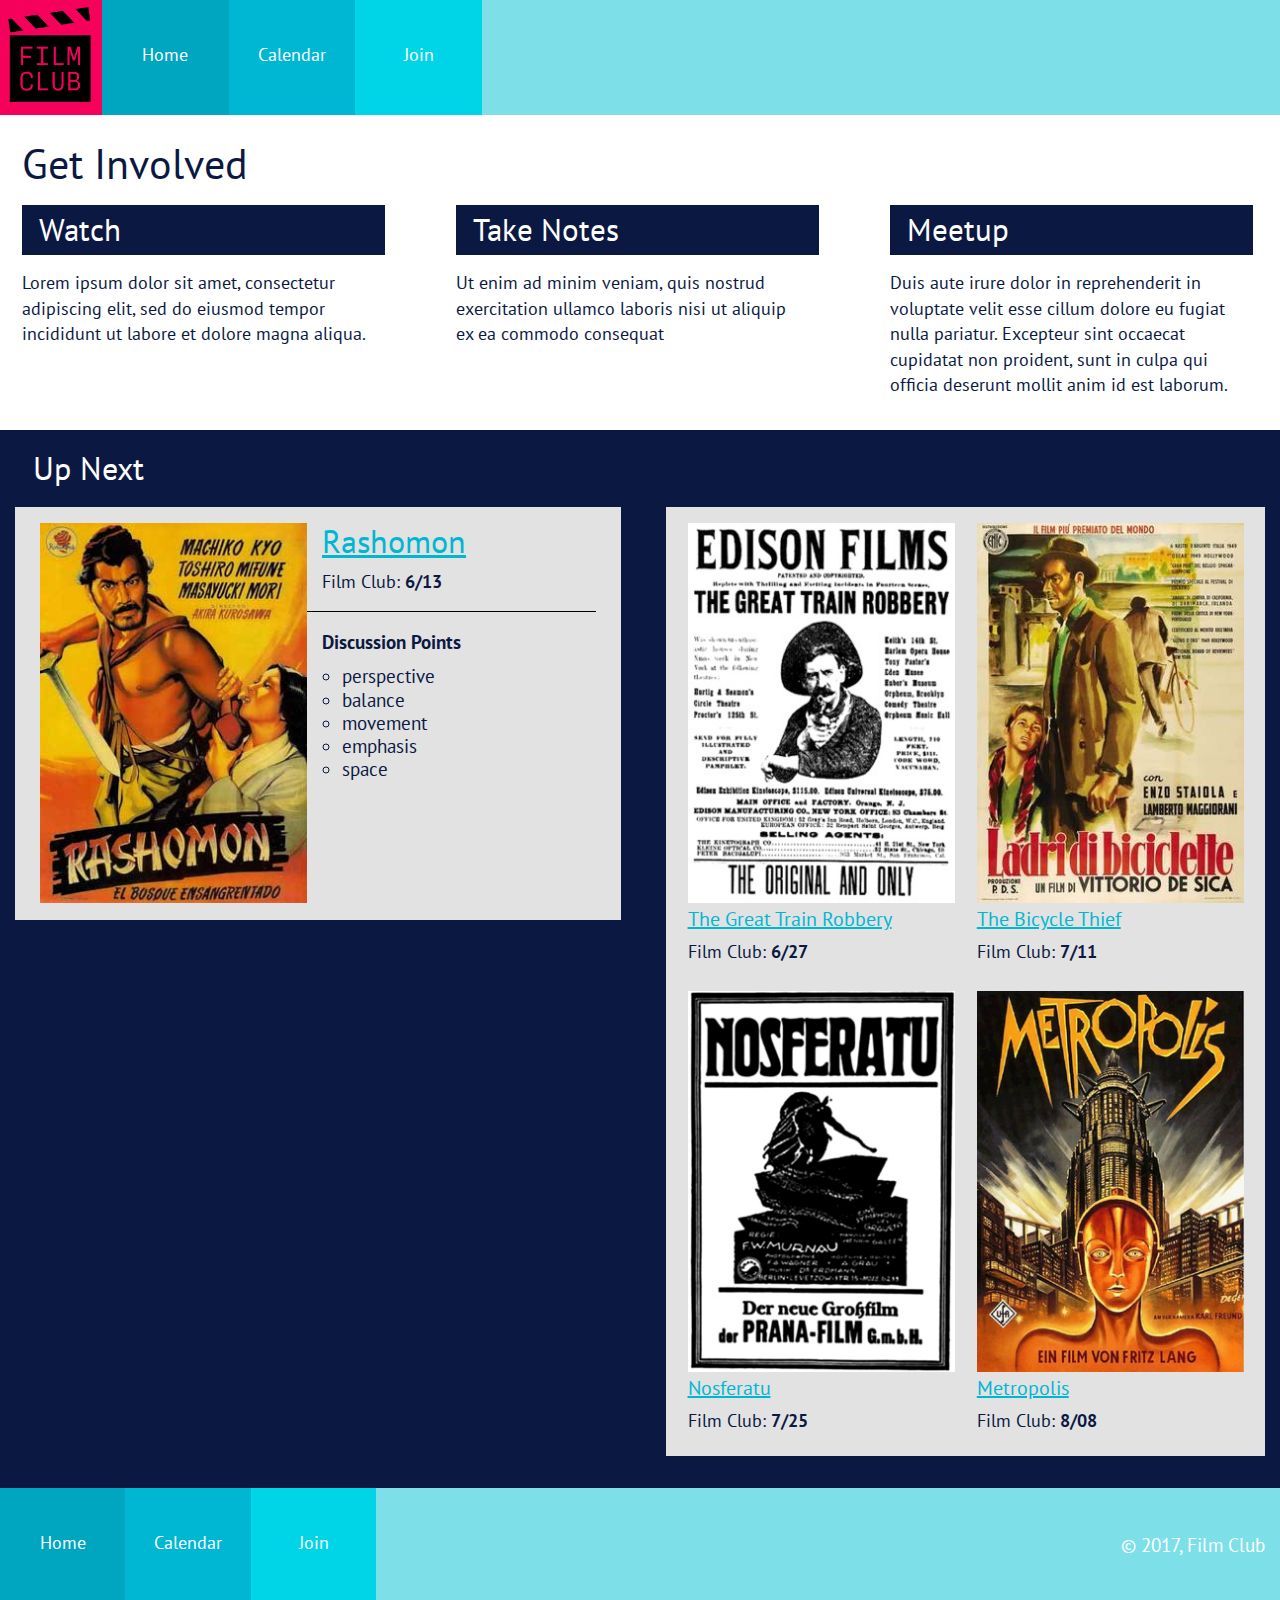
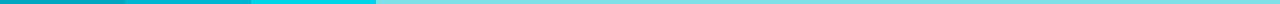
<file: index.html>
<!DOCTYPE html>
<html lang="en">
  <head>
    <meta charset="utf-8">
    <title>Film Club</title>
    <link rel="stylesheet" href="css/normalize.css">
    <link rel="stylesheet" href="css/main.css">
    <style>
      @import url('https://fonts.googleapis.com/css?family=PT+Sans:400,700');
    </style>
  </head>
  <body>
    <header>
      <div class="logo">
        <img src="images/filmclub.png" alt="logo" id="logo-image">
      </div>
      <nav class="flex-container flex-container-nav">
        <a href="index.html" class="nav-home">Home</a>
        <a href="calendar/index.html" class="nav-calendar">Calendar</a>
        <a href="join/index.html" class="nav-join">Join</a>
      </nav>
    </header>
    <section class="get-involved">
      <h2 id="get-involved-h2">Get Involved</h2>
      <div class="flex-container-get-involved flex-container">
        <div id="flex-watch">
          <h2 class="blue-background" id="watch-h2">Watch</h2>
          <p class="body-copy">Lorem ipsum dolor sit amet, consectetur adipiscing elit, sed do eiusmod tempor incididunt ut labore et dolore magna aliqua.</p>
        </div>
        <div id="flex-take-notes">
          <h2 class="blue-background" id="take-notes-h2">Take Notes</h2>
          <p class="body-copy">Ut enim ad minim veniam, quis nostrud exercitation ullamco laboris nisi ut aliquip ex ea commodo consequat</p>
        </div>
        <div id="flex-meetup">
          <h2 class="blue-background" id="meetup-h2">Meetup</h2>
          <p class="body-copy">Duis aute irure dolor in reprehenderit in voluptate velit esse cillum dolore eu fugiat nulla pariatur. Excepteur sint occaecat cupidatat non proident, sunt in culpa qui officia deserunt mollit anim id est laborum.</p>
        </div>
      </div>
    </section>
    <section class="up-next">
      <h1 id="up-next-h1">Up Next</h1>
      <div class="flex-container flex-container-up-next">
        <div id="flex-rashomon">
          <a href="https://www.youtube.com/watch?v=7QTrx3YNz7A&t=8s"><img src="images/rashomon-poster.jpg" alt="'Rashomon' movie poster" class="movie-poster" id="rashomon"></a>
          <a href="https://www.youtube.com/watch?v=7QTrx3YNz7A&t=8s">Rashomon</a>
          <p>Film Club: <b>6/13</b></p>
          <hr>
          <h3 class="points-h3">Discussion Points</h3>
          <div class="points-list">
            <ul>
              <li>perspective</li>
              <li>balance</li>
              <li>movement</li>
              <li>emphasis</li>
              <li>space</li>
            </ul>
          </div>
        </div>
        <div class="flex-container flex-container-other-posters" id="flex-other-posters">
          <div id="flex-train-robbery">
            <div class="movie-poster">
              <a href="https://www.youtube.com/watch?v=zuto7qWrplc"><img src="images/great-train-poster.jpg" alt="'The Great Train Robbery' movie poster" id="train-robbery"></a>
            </div>
            <a href="https://www.youtube.com/watch?v=zuto7qWrplc">The Great Train Robbery</a>
            <p>Film Club: <b>6/27</b></p>
          </div>
          <div id="flex-bicycle-thief">
            <div class="movie-poster">
              <a href="https://www.youtube.com/watch?v=H3jnzXX9mXs"><img src="images/bicycle-thief-poster.jpg" alt="'The Bicycle Thief' movie poster" id="bicycle-thief"></a>
            </div>
            <a href="https://www.youtube.com/watch?v=H3jnzXX9mXs">The Bicycle Thief</a>
            <p>Film Club: <b>7/11</b></p>
          </div>
          <div id="flex-nosferatu">
            <div class="movie-poster">
              <a href="https://www.youtube.com/watch?v=FC6jFoYm3xs"><img src="images/nosferatu-poster.jpg" alt="'Nosferatu' movie poster" id="nosferatu"></a>
            </div>
            <a href="https://www.youtube.com/watch?v=FC6jFoYm3xs">Nosferatu</a>
            <p>Film Club: <b>7/25</b></p>
          </div>
          <div id="flex-metropolis">
            <div class="movie-poster">
              <a href="https://www.youtube.com/watch?v=Q0NzALRJifI"><img src="images/metropolis-poster.jpg" alt="'Metropolis' movie poster" id="metropolis"></a>
            </div>
            <a href="https://www.youtube.com/watch?v=Q0NzALRJifI">Metropolis</a>
            <p>Film Club: <b>8/08</b></p>
          </div>
        </div>
      </div>
    </section>
    <footer>
      <nav class="flex-container flex-container-footer-nav">
        <a href="index.html" class="nav-home">Home</a>
        <a href="calendar/index.html" class="nav-calendar">Calendar</a>
        <a href="join/index.html" class="nav-join">Join</a>
      </nav>
      <p id="copyright">© 2017, Film Club</p>
    </footer>
  </body>
</html>
</file>
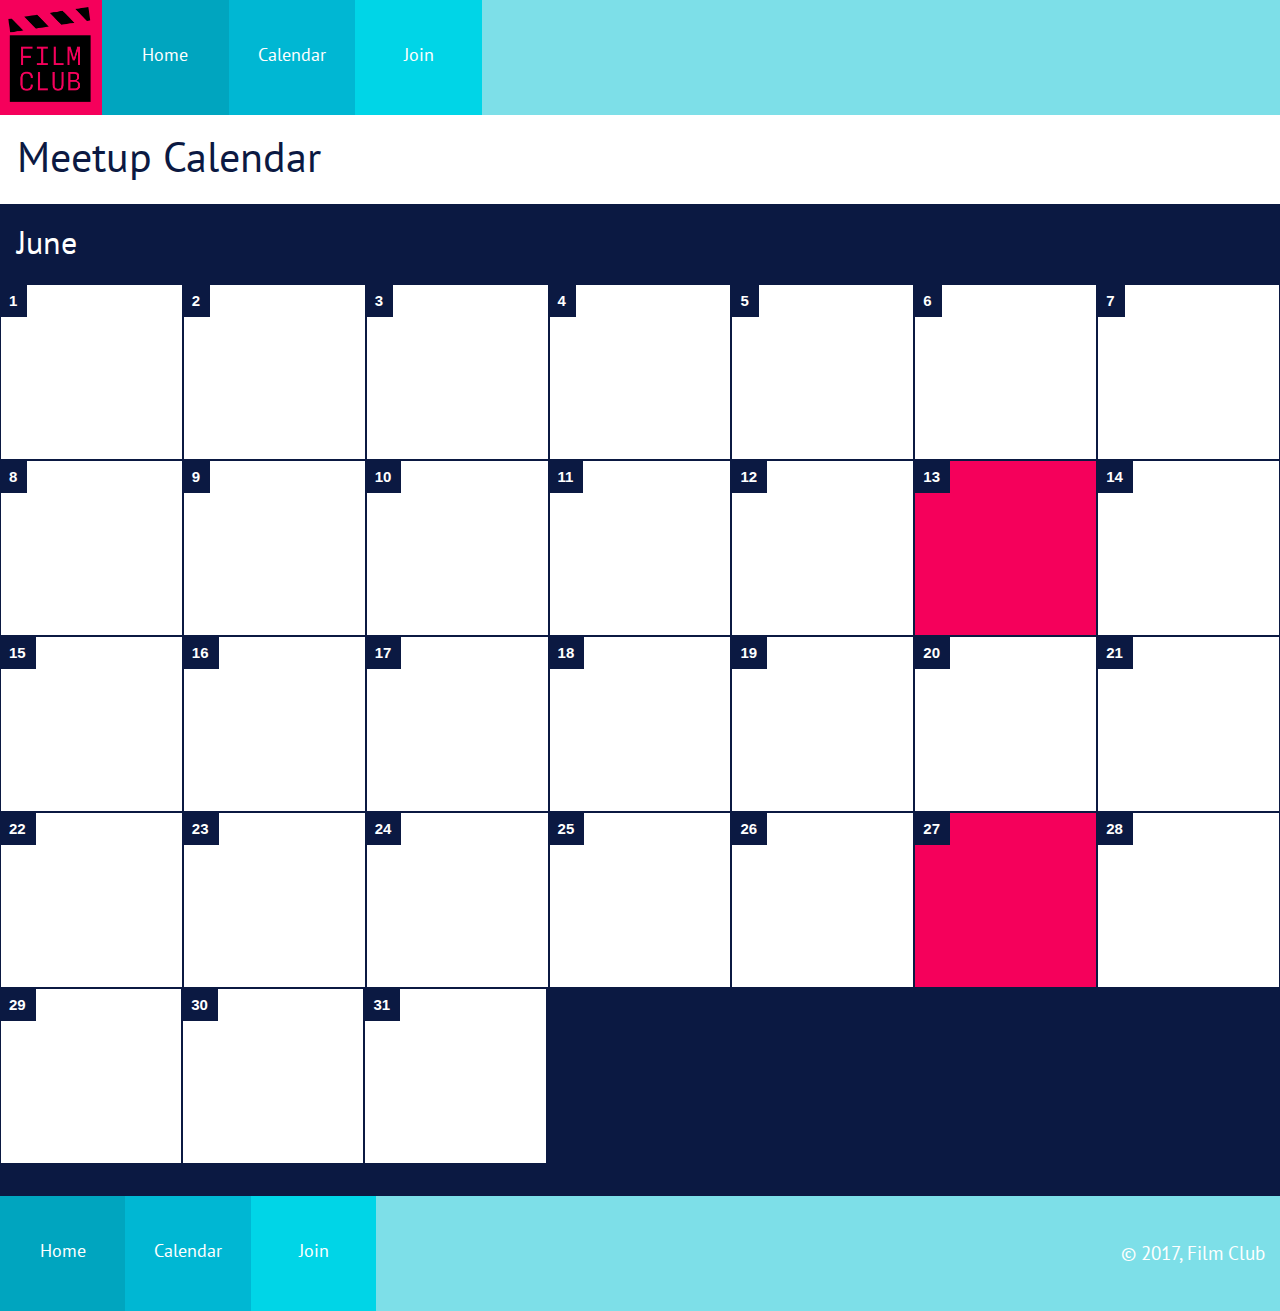
<file: calendar/index.html>
<!DOCTYPE html>
<html lang="en">
  <head>
    <meta charset="utf-8">
    <meta name="viewport" content="width=device-width, initial-scale=1">
    <title>Film Club - Calendar</title>
    <link rel="stylesheet" href="../css/normalize.css">
    <link rel="stylesheet" href="../css/calendar-styles.css">
    <style>
      @import url('https://fonts.googleapis.com/css?family=PT+Sans:400,700');
    </style>
  </head>
  <body>
    <header>
      <div class="logo">
        <img src="../images/filmclub.png" alt="logo" id="logo-image">
      </div>
      <nav class="flex-container flex-container-nav">
        <a class="nav-home" href="../index.html">Home</a>
        <a class="nav-calendar" href="index.html">Calendar</a>
        <a class="nav-join" href="../join/index.html">Join</a>
      </nav>
    </header>
    <section>
      <h2 id="calendar-h2">Meetup Calendar</h2>
      <div class="calendar-blue-bg">
        <h2 class="blue-background" id="month-h2">June</h2>
        <!-- flexbox container begins for calendar -->
        <div class="flex-container flex-container-calendar">
          <!-- row 1 -->
          <!-- 1 -->
          <div class="day row-1" id="flex-1">
            <p class="day-number" id="day-1">1</p>
          </div>
          <!-- 2 -->
          <div class="day row-1" id="flex-2">
            <p class="day-number" id="day-2">2</p>
          </div>
          <!-- 3 -->
          <div class="day row-1" id="flex-3">
            <p class="day-number" id="day-3">3</p>
          </div>
          <!-- 4 -->
          <div class="day row-1" id="flex-4">
            <p class="day-number" id="day-4">4</p>
          </div>
          <!-- 5 -->
          <div class="day row-1" id="flex-5">
            <p class="day-number" id="day-5">5</p>
          </div>
          <!-- 6 -->
          <div class="day row-1" id="flex-6">
            <p class="day-number" id="day-6">6</p>
          </div>
          <!-- 7 -->
          <div class="day row-1" id="flex-7">
            <p class="day-number" id="day-7">7</p>
          </div>
          <!-- row 2 -->
          <!-- 8 -->
          <div class="day row-2" id="flex-8">
            <p class="day-number" id="day-8">8</p>
          </div>
          <!-- 9 -->
          <div class="day row-2" id="flex-9">
            <p class="day-number" id="day-9">9</p>
          </div>
          <!-- 10 -->
          <div class="day row-1" id="flex-10">
            <p class="day-number" id="day-10">10</p>
          </div>
          <!-- 11 -->
          <div class="day row-2" id="flex-11">
            <p class="day-number" id="day-11">11</p>
          </div>
          <!-- 12 -->
          <div class="day row-2" id="flex-12">
            <p class="day-number" id="day-12">12</p>
          </div>
          <!-- 13 -->
          <div class="day row-2 pink-day" id="flex-13">
            <p class="day-number" id="day-13">13</p>
          </div>
          <!-- 14 -->
          <div class="day row-2" id="flex-14">
            <p class="day-number" id="day-14">14</p>
          </div>
          <!-- row 3 -->
          <!-- 15 -->
          <div class="day row-3" id="flex-15">
            <p class="day-number" id="day-15">15</p>
          </div>
          <!-- 16 -->
          <div class="day row-3" id="flex-16">
            <p class="day-number" id="day-16">16</p>
          </div>
          <!-- 17 -->
          <div class="day row-3" id="flex-17">
            <p class="day-number" id="day-17">17</p>
          </div>
          <!-- 18 -->
          <div class="day row-3" id="flex-18">
            <p class="day-number" id="day-18">18</p>
          </div>
          <!-- 19 -->
          <div class="day row-3" id="flex-19">
            <p class="day-number" id="day-19">19</p>
          </div>
          <!-- 20 -->
          <div class="day row-3" id="flex-20">
            <p class="day-number" id="day-20">20</p>
          </div>
          <!-- 21 -->
          <div class="day row-3" id="flex-21">
            <p class="day-number" id="day-21">21</p>
          </div>
          <!-- row 4 -->
          <!-- 22 -->
          <div class="day row-4" id="flex-22">
            <p class="day-number" id="day-22">22</p>
          </div>
          <!-- 23 -->
          <div class="day row-4" id="flex-23">
            <p class="day-number" id="day-23">23</p>
          </div>
          <!-- 24 -->
          <div class="day row-4" id="flex-24">
            <p class="day-number" id="day-24">24</p>
          </div>
          <!-- 25 -->
          <div class="day row-4" id="flex-25">
            <p class="day-number" id="day-25">25</p>
          </div>
          <!-- 26 -->
          <div class="day row-4" id="flex-26">
            <p class="day-number" id="day-26">26</p>
          </div>
          <!-- 27 -->
          <div class="day row-4 pink-day" id="flex-27">
            <p class="day-number" id="day-27">27</p>
          </div>
          <!-- 28 -->
          <div class="day row-4" id="flex-28">
            <p class="day-number" id="day-28">28</p>
          </div>
          <!-- row 5 -->
          <!-- 29 -->
          <div class="day row-5" id="flex-29">
            <p class="day-number" id="day-29">29</p>
          </div>
          <!-- 30 -->
          <div class="day row-5" id="flex-30">
            <p class="day-number" id="day-30">30</p>
          </div>
          <!-- 31 -->
          <div class="day row-5" id="flex-31">
            <p class="day-number" id="day-31">31</p>
          </div>
        </div>
      </div>
    </section>
    <footer>
      <nav class="flex-container flex-container-footer-nav">
        <a class="nav-home" href="../index.html">Home</a>
        <a class="nav-calendar" href="index.html">Calendar</a>
        <a class="nav-join" href="../join/index.html">Join</a>
      </nav>
      <p id="copyright">© 2017, Film Club</p>
    </footer>
  </body>
</html>
</file>
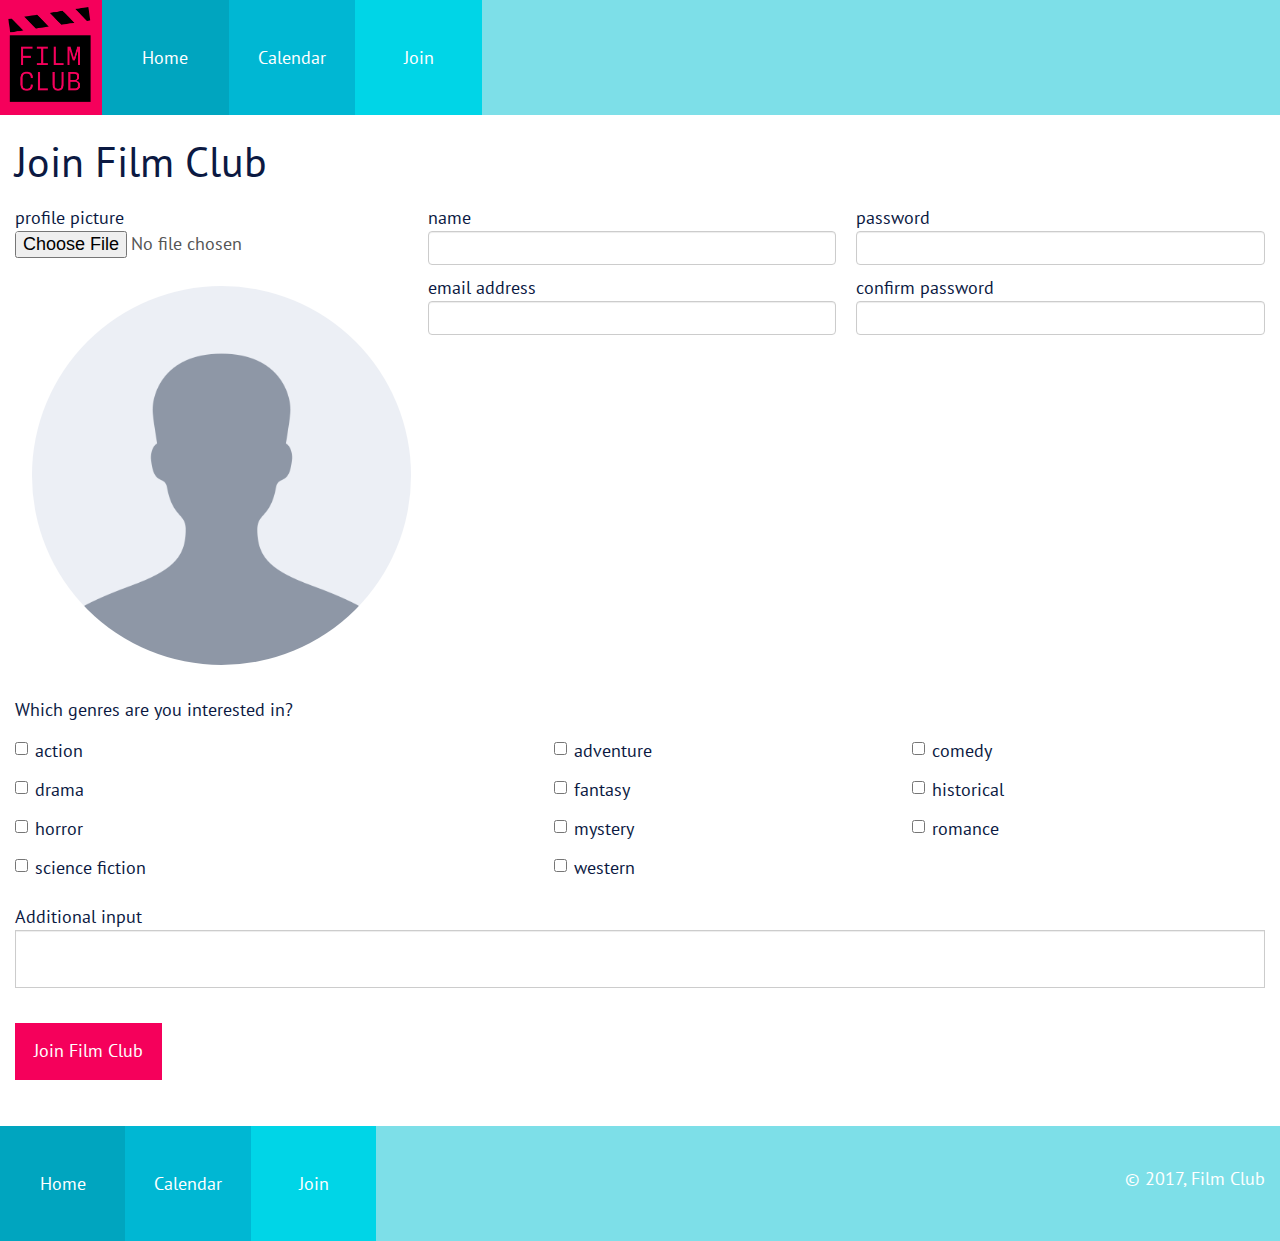
<file: join/index.html>
<!DOCTYPE html>
<html lang="en">
  <head>
    <meta charset="utf-8">
    <meta name="viewport" content="width=device-width, initial-scale=1">
    <title>Film Club - Join</title>
    <link rel="stylesheet" href="https://maxcdn.bootstrapcdn.com/bootstrap/3.3.7/css/bootstrap.min.css" integrity="sha384-BVYiiSIFeK1dGmJRAkycuHAHRg32OmUcww7on3RYdg4Va+PmSTsz/K68vbdEjh4u" crossorigin="anonymous">
    <link rel="stylesheet" href="../css/join-styles.css">
    <style>
      @import url('https://fonts.googleapis.com/css?family=PT+Sans:400,700');
    </style>
  </head>
  <body>
    <header>
      <div class="logo">
        <img src="../images/filmclub.png" alt="logo" id="logo-image">
      </div>
      <nav class="flex-container flex-container-nav">
        <a class="nav-home" href="../index.html">Home</a>
        <a class="nav-calendar" href="../calendar/index.html">Calendar</a>
        <a class="nav-join" href="index.html">Join</a>
      </nav>
    </header>
    <section>
      <h2 id="join-club-h2">Join Film Club</h2>
      <!-- begin flexbox container on form -->
      <form class="flex-container flex-container-form" action="index.html" method="get">
        <!-- flex item choose file and picture placeholder img -->
        <div id="flex-picture">
          <div class="form-group">
            <label for="profile-picture">profile picture</label>
            <input type="file" id="profile-picture" name="profile-picture" class="form-control" value="profile-picture">
          </div>
          <div id="profile-placeholder">
            <img src="../images/profile-placeholder.png" alt="Profile picture placeholder image">
          </div>
        </div>
        <!-- flex item personal information -->
        <div class="flex-container-info" id="flex-personal-info">
          <div class="form-group" id="name-group">
            <label for="name">name</label>
            <input type="text" id="name" class="form-control" name="name" value="">
          </div>
          <div class="form-group" id="email-group">
            <label for="email">email address</label>
            <input type="email" id="email" class="form-control" name="email" value="">
          </div>
          <div class="form-group" id="password-group">
            <label for="password">password</label>
            <input type="password" id="password" class="form-control" name="password" value="">
          </div>
          <div class="form-group" id="confirm-password-group">
            <label for="confirm-password">confirm password</label>
            <input type="password" id="confirm-password" class="form-control" name="confirm-password" value="">
          </div>
        </div>
        <!-- flex item genres -->
        <div id="flex-genres">
          <p>Which genres are you interested in?</p>
          <div class="checkbox" id="action">
            <label>
              <input type="checkbox" value="">
              action
            </label>
          </div>
          <div class="checkbox" id="adventure">
            <label>
              <input type="checkbox" value="">
              adventure
            </label>
          </div>
          <div class="checkbox" id="comedy">
            <label>
              <input type="checkbox" value="">
              comedy
            </label>
          </div>
          <div class="checkbox" id="drama">
            <label>
              <input type="checkbox" value="">
              drama
            </label>
          </div>
          <div class="checkbox" id="fantasy">
            <label>
              <input type="checkbox" value="">
              fantasy
            </label>
          </div>
          <div class="checkbox" id="historical">
            <label>
              <input type="checkbox" value="">
              historical
            </label>
          </div>
          <div class="checkbox" id="horror">
            <label>
              <input type="checkbox" value="">
              horror
            </label>
          </div>
          <div class="checkbox" id="mystery">
            <label>
              <input type="checkbox" value="">
              mystery
            </label>
          </div>
          <div class="checkbox" id="romance">
            <label>
              <input type="checkbox" value="">
              romance
            </label>
          </div>
          <div class="checkbox" id="science-fiction">
            <label>
              <input type="checkbox" value="">
              science fiction
            </label>
          </div>
          <div class="checkbox" id="western">
            <label>
              <input type="checkbox" value="">
              western
            </label>
          </div>
        <!-- flex item additional input -->
        </div>
        <div class="form-group" id="flex-add-input">
          <label for="add-input">Additional input</label>
          <input type="textarea" name="" id="add-input" class="form-control" value="">
        </div>
        <!-- flex item join film club button -->
        <button type="submit" name="join-film-club" class="btn btn-default">Join Film Club</button>
      </form>
    </section>
    <footer>
      <nav class="flex-container flex-container-footer-nav">
        <a class="nav-home" href="../index.html">Home</a>
        <a class="nav-calendar" href="../calendar/index.html">Calendar</a>
        <a class="nav-join" href="index.html">Join</a>
      </nav>
      <p id="copyright">© 2017, Film Club</p>
    </footer>
  </body>
</html>
</file>
<file: css/main.css>
/*resources

--text: #0B1942
--inline link: #00B7D3
--h2 background: #0B1942
--h2 color: #FFFFFF
--logo background: #F5005B
--navigation background: #7DDFE8
--navigation link color: #FFFFFF
--"Home" nav link background: #00A5BF
--"Calendar" nav link background: #00B7D3
--"Join" nav link background: #00D5E7
--"Up Next" background: #0B1942
--"Up Next" card background #E2E2E2
calendar background and treatments: #0B1942
calendar highlighted day: #F5005B
button background: #F5005B
copyright text: #FFFFFF


"up next" movie links

"Rashomon": https://www.youtube.com/watch?v=7QTrx3YNz7A&t=8s
"The Great Train Robbery": https://www.youtube.com/watch?v=zuto7qWrplc
"The Bicycle Thief": https://www.youtube.com/watch?v=H3jnzXX9mXs
"Nosferatu": https://www.youtube.com/watch?v=FC6jFoYm3xs
"Metropolis": https://www.youtube.com/watch?v=Q0NzALRJifI*/

/*HOME BEGINS HERE*/
/*HOME MOBILE --min 320px*/

body{
  font-family: 'PT Sans';
  color: #0B1942;
  font-weight: 300;
  margin: 0;
  padding: 0;
}

a {
  color: #00B7D3;
}

b {
  font-weight: bold;
}

header {
  display: flex;
  flex-direction: row;
  flex: 1 1 100%
}

.logo {
  display: inline-block;
  background-color: #F5005B;
  width: 102px;
  height: 115px;
  margin: 0;
}

#logo-image {
  width: 83px;
  height: 95px;
  margin: 7px 12px 14px 8px;
}

.flex-container-nav{
  display: flex;
  flex-direction: column;
  justify-content: center;
  flex: 1 1 75%;
  background-color: #7DDFE8;
  margin-bottom: 0;
}

nav a {
  cursor: pointer;
  color: #ffffff;
  text-decoration: none;
  font-size: 12px;
  text-align: center;
  flex: 1 1 33%;
  padding-top: 13px;
  padding-bottom: 11px;
}

.nav-home {
  background-color: #00A5BF;
}

.nav-calendar {
  background-color: #00B7D3;
}

.nav-join {
  background-color: #00D5E7;
}

.get-involved {
  margin: 0;
  padding: 34px 22px 39px 22px;
}

h2 {
  font-weight: 400;
  font-size: 25px;
  margin-top: 0;
  margin-bottom: 14px;
}

.flex-container-get-involved {
  display: flex;
  flex-direction: column;
}

.blue-background {
  background-color: #0B1942;
  color: #FFFFFF;
  font-weight: 400;
  font-size: 22px;
  padding-top: 6px;
  padding-bottom: 7px;
  padding-left: 17px;
}

p {
  font-size: 13px;
  line-height: 1.5rem;
  margin-bottom: 15px;
}

.up-next {
  background-color: #0B1942;
  padding-top: 15px;
  padding-left: 15px;
  padding-right: 15px;
  padding-bottom: 32px;
}

h1 {
  color: #ffffff;
  font-weight: 300;
  padding-left: 18px;
  margin-top: 0;
  margin-bottom: 16px;
}

.flex-container-up-next {
  display: flex;
  flex-direction: column;
}

#flex-rashomon {
  background-color: #E2E2E2;
  padding-top: 15px;
  padding-left: 4%;
  padding-right: 4%;
  padding-bottom: 0px;
}

#rashomon {
  cursor: pointer;
  width: 41%;
  height: auto;
  float: left;
  margin-right: 15px;
}

#flex-rashomon a {
  cursor: pointer;
  font-size: 20px;
}

#flex-rashomon p {
  line-height: 0.5rem;
  padding-bottom: 10px;
}

hr {
  border-top: none;
  border-left: none;
  border-right: none;
  border-bottom: 0.25px solid #000;
  margin-bottom: 20px;
}

h3 {
  font-size: 13px;
  margin-top: 0;
  margin-bottom: 12px;
}

.points-list {
  display: inline-block;
  width: 120px;
}

ul {
  margin-top: 0;
  padding-left: 20px;
}

li {
  font-size: 13px;
  line-height: 1.45rem;
  list-style: circle;
}

.flex-container-other-posters {
  background-color: #E2E2E2;
  margin-top: 15px;
  padding-top: 15px;
  padding-left: 4%;
  padding-right: 5%;
  padding-bottom: 10px;
  display: flex;
  flex-wrap: wrap;
  justify-content: space-around;
}

.flex-container-other-posters a {
  font-size: 13px;
}

.flex-container-other-posters p {
  line-height: 0.4rem;
}

#flex-train-robbery {
  flex: 0 1 41%;
  margin-bottom: 20px;
}

#train-robbery {
  width: 100%;
  height: auto;
}

#flex-bicycle-thief {
  flex: 0 1 41%;
  margin-bottom: 20px;
}

#bicycle-thief {
  width: 100%;
  height: auto;
}

#flex-nosferatu {
  flex: 0 1 41%;
  margin-top: 0;
}

#nosferatu {
  cursor: pointer;
  width: 100%;
  height: auto;
}

#flex-metropolis {
  cursor: pointer;
  flex: 0 1 41%;
  margin-top: 0;
}

#metropolis {
  cursor: pointer;
  width: 100%;
  height: auto;
}

footer {
  background-color: #7DDFE8;
}

.flex-container-footer-nav{
  width: 100%;
  display: flex;
  flex-direction: column;
  justify-content: center;
}

footer p {
  color: #ffffff;
  font-size: 12px;
  text-align: center;
  margin: 0;
  padding-top: 30px;
  padding-bottom: 30px;
}


/*HOME TABLET --min 545px*/

@media screen and (min-width: 545px) {
  p {
    font-size: 16px;
    line-height: 1.65rem;
  }

  .flex-container-nav{
    display: flex;
    flex-direction: row;
    justify-content: flex-start;
  }

  nav a {
    text-align: center;
    flex: 0 1 17.5%;
    color: #ffffff;
    text-decoration: none;
    font-size: 16px;
    padding-top: 45px;
  }

  .get-involved {
    padding-top: 30px;
    padding-bottom: 10px;
  }

  h2 {
    font-size: 35px;
    padding-bottom: 5px;
  }

  .flex-container-get-involved {
    display: flex;
    flex-direction: row;
    justify-content: space-between;
  }

  #flex-watch {
    flex: 0 1 30%;
  }

  #flex-take-notes {
    flex: 0 1 30%;
  }

  #flex-meetup {
    flex: 0 1 30%;
  }

  .blue-background {
    padding-top: 10px;
    padding-bottom: 10px;
    width: 90%;
  }

  .up-next {
    padding-top: 20px;
  }

  h1 {
    margin-bottom: 20px;
  }

  #flex-rashomon {
    padding-top: 15px;
    padding-left: 2.5%;
    padding-right: 2.5%;
    padding-bottom: 17px;
  }

  #rashomon {
    width: 48.7%;
  }

  #flex-rashomon a {
    font-size: 22px;
  }

  #flex-rashomon p {
    line-height: 0.5rem;
    padding-bottom: 10px;
  }

  h3 {
    font-size: 16px;
  }

  li {
    font-size: 15px;
  }

  .flex-container-other-posters {
    padding-left: 2.5%;
    padding-right: 2.5%;
    padding-bottom: 15px;
    display: flex;
    justify-content: space-between;
  }

  .flex-container-other-posters a {
    font-size: 16px;
  }

  #flex-train-robbery {
    flex: 0 1 23%;
  }

  #flex-bicycle-thief {
    flex: 0 1 23%;
  }

  #flex-nosferatu {
    flex: 0 1 23%;
  }

  #flex-metropolis {
    flex: 0 1 23%;
  }

  .flex-container-footer-nav{
    display: inline-flex;
    flex-direction: row;
    justify-content: flex-start;
    width: 70%;
    margin-right: 0;
  }

  .flex-container-footer-nav a {
    text-align: center;
    flex: 0 1 21.25%;
    height: 60px;
  }

  footer p {
    display: inline-block;
    font-size: 16px;
    color: #ffffff;
    float: right;
    text-align: right;
    width: 20%;
    margin: 0;
    padding-top: 45px;
    padding-right: 15px;
  }
}

/*HOME DESKTOP --min 769px*/
@media screen and (min-width: 769px) {

body{
  font-weight: 400;
}

p {
  font-size: 18px;
  line-height: 1.6rem;
}

nav a {
  flex: 0 1 10.75%;
  font-size: 18px;
}

.get-involved {
  padding-top: 25px;
  padding-bottom: 17px;
}

h2 {
  font-size: 42px;
  padding-bottom: 3px;
}

.blue-background {
  font-size: 31px;
  padding-top: 7px;
  padding-bottom: 7px;
  width: 100%;
  margin-bottom: 0;
}

.body-copy {
  margin-top: 15px;
}

#flex-watch {
  flex: 0 1 28%;
}

#flex-take-notes {
  flex: 0 1 28%;
}

#flex-meetup {
  margin-right: 22px;
  flex: 0 1 28%;
}

.flex-container-up-next {
  display: flex;
  flex-direction: row;
  justify-content: space-between;
  align-items: flex-start;
}

#flex-rashomon {
  flex: 0 1 44.5%;
  padding-top: 16px;
  padding-left: 2%;
  padding-right: 2%;
}

#rashomon {
  width: 48%;
}

#flex-rashomon a {
  font-size: 32px;
}

h3 {
  font-size: 19px;
}

li {
  font-size: 19px;
}

.flex-container-other-posters {
  flex: 0 1 44.5%;
  margin-top: 0;
  padding-top: 16px;
  padding-left: 1.7%;
  padding-right: 1.7%;
  padding-bottom: 17px;
  display: flex;
  justify-content: space-between;
  flex-wrap: wrap;
}

.flex-container-other-posters a {
  font-size: 20px;
}

#flex-train-robbery {
  flex: 0 1 48%;
}

#train-robbery {
  width: 100%;
  height: auto;
}

#flex-bicycle-thief {
  flex: 0 1 48%;
}

#bicycle-thief {
  width: 100%;
  height: auto;
}

#flex-nosferatu {
  flex: 0 1 48%;
}

#nosferatu {
  width: 100%;
  height: auto;
}

#flex-metropolis {
  flex: 0 1 48%;
}

#metropolis {
  width: 100%;
  height: auto;
}

.flex-container-footer-nav a {
  flex: 0 1 14%;
}

footer p {
  font-size: 19px;
}
}
</file>
<file: css/calendar-styles.css>
/*resources

text: #0B1942
inline link: #00B7D3
h2 background: #0B1942
h2 color: #FFFFFF
logo background: #F5005B
navigation background: #7DDFE8
navigation link color: #FFFFFF
"Home" nav link background: #00A5BF
"Calendar" nav link background: #00B7D3
"Join" nav link background: #00D5E7
"Up Next" background: #0B1942
"Up Next" card background #E2E2E2
calendar background and treatments: #0B1942
calendar highlighted day: #F5005B
button background: #F5005B
copyright text: #FFFFFF


"up next" movie links

"Rashomon": https://www.youtube.com/watch?v=7QTrx3YNz7A&t=8s
"The Great Train Robbery": https://www.youtube.com/watch?v=zuto7qWrplc
"The Bicycle Thief": https://www.youtube.com/watch?v=H3jnzXX9mXs
"Nosferatu": https://www.youtube.com/watch?v=FC6jFoYm3xs
"Metropolis": https://www.youtube.com/watch?v=Q0NzALRJifI*/


/*BEGIN CALENDAR*/

/*CALENDAR MOBILE --min 320px*/

body{
  font-family: 'PT Sans';
  color: #0B1942;
  font-weight: 300;
  margin: 0;
  padding: 0;
}

a {
  cursor: pointer;
  color: #00B7D3;
}

b {
  font-weight: bold;
}

p {
  font-size: 13px;
  line-height: 1.5rem;
  margin-bottom: 15px;
}

header {
  display: flex;
  flex-direction: row;
  flex: 1 1 100%
}

.logo {
  display: inline-block;
  background-color: #F5005B;
  width: 102px;
  height: 115px;
  margin: 0;
}

#logo-image {
  width: 83px;
  height: 95px;
  margin: 7px 12px 14px 8px;
}

.flex-container-nav{
  display: flex;
  flex-direction: column;
  justify-content: center;
  flex: 1 1 75%;
  background-color: #7DDFE8;
  margin-bottom: 0;
}

nav a {
  cursor: pointer;
  color: #ffffff;
  text-decoration: none;
  font-size: 12px;
  text-align: center;
  flex: 1 1 33%;
  padding-top: 13px;
  padding-bottom: 11px;
}

.nav-home {
  background-color: #00A5BF;
}

.nav-calendar {
  background-color: #00B7D3;
}

.nav-join {
  background-color: #00D5E7;
}

h2 {
  font-weight: 400;
  font-size: 25px;
  margin-top: 0;
  margin-bottom: 23px;
  padding-top: 25px;
  padding-left: 17px;
}

.blue-background {
  background-color: #0B1942;
  color: #FFFFFF;
  font-weight: 400;
  font-size: 22px;
  padding-top: 20px;
  padding-left: 17px;
}

.calendar-blue-bg {
  background-color: #0B1942;
}

.flex-container-calendar {
  display: flex;
  flex-direction: row;
  flex-wrap: wrap;
  padding-bottom: 32px;
}

.day {
  background-color: #ffffff;
  flex: 1 1 13%;
  /*padding: 0px;*/
  border: 1px #0B1942 solid;
}

.day-number {
  display: inline-block;
  font-family: Helvetica, Arial, sans-serif;
  font-weight: bold;
  font-size: 10px;
  background-color: #0B1942;
  color: #ffffff;
  padding: 1px 8px;
  margin-top: 0px;
  margin-left: 0px;
  margin-bottom: 42.5%;
}

.pink-day {
  background-color: #F5005B;
}

.row-5 {
  flex: 0 1 13.75%;
}

footer {
  background-color: #7DDFE8;
}

.flex-container-footer-nav{
  width: 100%;
  display: flex;
  flex-direction: column;
  justify-content: center;
}

footer p {
  color: #ffffff;
  font-size: 12px;
  text-align: center;
  margin: 0;
  padding-top: 24px;
  padding-bottom: 24px;
}

/*CALENDAR TABLET --min 545px*/

@media screen and (min-width: 545px) {
  p {
    font-size: 16px;
    line-height: 1.65rem;
  }

  .flex-container-nav{
    display: flex;
    flex-direction: row;
    justify-content: flex-start;
  }

  nav a {
    text-align: center;
    flex: 0 1 17.5%;
    color: #ffffff;
    text-decoration: none;
    font-size: 16px;
    padding-top: 45px;
  }

  h2 {
    font-size: 35px;
  }

  .blue-background {
    padding-bottom: 10px;
  }

  .day-number {
    font-size: 13px;
    padding: 2.5px 8px;
    margin-bottom: 66%;
  }

  .row-5 {
    flex: 0 1 14%;
  }

  .flex-container-footer-nav{
    display: inline-flex;
    flex-direction: row;
    justify-content: flex-start;
    width: 70%;
    margin-right: 0;
  }

  .flex-container-footer-nav a {
    text-align: center;
    flex: 0 1 21.25%;
    height: 59px;
  }

  footer p {
    display: inline-block;
    font-size: 16px;
    color: #ffffff;
    float: right;
    text-align: right;
    width: 25%;
    margin: 0;
    padding-top: 45px;
    padding-right: 15px;
  }

}

/*CALENDAR DESKTOP --min 769px*/

@media screen and (min-width: 769px) {

  body{
    font-weight: 400;
  }

  p {
    font-size: 18px;
    line-height: 1.6rem;
  }

  nav a {
    flex: 0 1 10.75%;
    font-size: 18px;
  }

  h2 {
    font-size: 42px;
    padding-top: 18px;
  }

  .blue-background {
    font-size: 32px;
    padding-bottom: 0px;
  }

  .day-number {
    font-size: 15px;
    padding: 2.5px 10px 4px 8px;
    margin-bottom: 78.5%;
  }

  .row-5 {
    flex: 0 1 14.08%;
  }

  .flex-container-footer-nav a {
    flex: 0 1 14%;
  }

  footer p {
    font-size: 19px;
  }
}
</file>
<file: css/join-styles.css>
/*resources

--text: #0B1942
--inline link: #00B7D3
h2 background: #0B1942
h2 color: #FFFFFF
--logo background: #F5005B
--navigation background: #7DDFE8
--navigation link color: #FFFFFF
--"Home" nav link background: #00A5BF
--"Calendar" nav link background: #00B7D3
--"Join" nav link background: #00D5E7
"Up Next" background: #0B1942
"Up Next" card background #E2E2E2
calendar background and treatments: #0B1942
calendar highlighted day: #F5005B
--button background: #F5005B
copyright text: #FFFFFF


"up next" movie links

"Rashomon": https://www.youtube.com/watch?v=7QTrx3YNz7A&t=8s
"The Great Train Robbery": https://www.youtube.com/watch?v=zuto7qWrplc
"The Bicycle Thief": https://www.youtube.com/watch?v=H3jnzXX9mXs
"Nosferatu": https://www.youtube.com/watch?v=FC6jFoYm3xs
"Metropolis": https://www.youtube.com/watch?v=Q0NzALRJifI*/


/*BEGIN JOIN*/

/*JOIN MOBILE --min 320px*/

body{
  font-family: 'PT Sans';
  color: #0B1942;
  font-weight: 300;
  margin: 0;
  padding: 0;
}

p {
  font-size: 13px;
}

a {
  cursor: pointer;
  color: #00B7D3;
}

b {
  font-weight: bold;
}

label {
  cursor: pointer;
  font-weight: 400;
  font-size: 13px;
  margin-bottom: 0;
}

input {
  cursor: pointer;
  font-size: 13px;
}

header {
  display: flex;
  flex-direction: row;
  flex: 1 1 100%
}

.logo {
  display: inline-block;
  background-color: #F5005B;
  width: 102px;
  height: 115px;
  margin: 0;
}

#logo-image {
  width: 83px;
  height: 95px;
  margin: 7px 12px 14px 8px;
}

.flex-container-nav{
  display: flex;
  flex-direction: column;
  justify-content: center;
  flex: 1 1 75%;
  background-color: #7DDFE8;
  margin-bottom: 0;
}

nav a {
  cursor: pointer;
  color: #ffffff;
  text-decoration: none;
  font-size: 12px;
  text-align: center;
  flex: 1 1 33%;
  padding-top: 11px;
  padding-bottom: 9px;
}

nav a:hover {
  text-decoration: none;
  color: #ffffff;
}

.nav-home {
  background-color: #00A5BF;
}

.nav-calendar {
  background-color: #00B7D3;
}

.nav-join {
  background-color: #00D5E7;
}

section {
  padding: 15px;
}

h2 {
  font-weight: 400;
  font-size: 25px;
  margin-top: 9px;
  margin-bottom: 26px;
}

#profile-picture {
  border: none;
  box-shadow: none;
  padding-top: 0;
  padding-left: 0;
}

#profile-placeholder {
  text-align: center;
  padding-top: 6px;
  padding-bottom: 14px;
}

#profile-placeholder img {
  border-radius: 50%;
  width: 81%;
}

#name #email #password #confirm-password {
  height: 27px;
}

#flex-genres {
  margin-bottom: 27px;
  padding-top: 34px;
}

#flex-genres p{
  margin-bottom: 14px;
}

.checkbox {
  cursor: pointer;
  margin-bottom: 18px;
}

#flex-add-input {
  margin-bottom: 35px;
}

#add-input {
  min-height: 48px;
  border-radius: 0;
}

.btn {
  cursor: pointer;
  color: #ffffff;
  border-radius: 0px;
  border: none;
  background-color: #F5005B;
  padding-top: 17px;
  padding-bottom: 17px;
  margin-bottom: 31px;
}

footer {
  background-color: #7DDFE8;
}

.flex-container-footer-nav{
  width: 100%;
  display: flex;
  flex-direction: column;
  justify-content: center;
}

footer p {
  color: #ffffff;
  font-size: 12px;
  text-align: center;
  margin: 0;
  padding-top: 30px;
  padding-bottom: 30px;
}


/*JOIN TABLET --min 545px*/

@media screen and (min-width: 545px) {
  p {
    font-size: 16px;
    line-height: 1.65rem;
  }

  label {
    font-size: 16px;
  }

  input {
    font-size: 16px;
  }

  .flex-container-nav{
    display: flex;
    flex-direction: row;
    justify-content: flex-start;
  }

  nav a {
    text-align: center;
    flex: 0 1 17.5%;
    color: #ffffff;
    text-decoration: none;
    font-size: 16px;
    padding-top: 45px;
  }

  h2 {
    font-size: 35px;
    margin-top: 9px;
    margin-bottom: 26px;
  }

  .flex-container-form {
    display: flex;
    flex-direction: row;
    flex-wrap: wrap;
    justify-content: flex-start;
  }

  #flex-picture {
    flex: 1 1 45%;
  }

  #profile-placeholder img {
    border-radius: 50%;
    width: 89.5%;
  }

  #flex-personal-info {
    flex: 1 1 45%;
  }

  #email {
    margin-bottom: 64px;
  }

  #flex-genres {
    flex-grow: 2;
    flex-basis: 100%;
    display: flex;
    flex-direction: column;
    flex-wrap: wrap;
    margin-bottom: 9px;
    height: 290px;
  }

  #action {
    order: 1;
  }

  #adventure {
    order: 7;
    padding-top: 47px;
  }

  #comedy {
    order: 2;
  }

  #drama {
    order: 8;
  }

  #fantasy {
    order: 3;
  }

  #historical {
    order: 9;
  }

  #horror {
    order: 4;
  }

  #mystery {
    order: 10;
  }

  #romance {
    order: 5;
  }

  #science-fiction {
    order: 11;
  }

  #western {
    order: 6;
  }

  #flex-add-input {
    flex-grow: 2;
    flex-basis: 100%;
  }

  #add-input {
    min-height: 58px;
  }

  .btn {
    font-size: 16px;
    padding-left: 16px;
    padding-right: 16px;

  }

  .flex-container-footer-nav{
    display: inline-flex;
    flex-direction: row;
    justify-content: flex-start;
    width: 70%;
    margin-right: 0;
  }

  .flex-container-footer-nav a {
    text-align: center;
    flex: 0 1 21.25%;
    height: 115px;
  }

  footer p {
    display: inline-block;
    font-size: 16px;
    color: #ffffff;
    float: right;
    text-align: right;
    width: 25%;
    margin: 0;
    padding-top: 45px;
    padding-right: 15px;
  }
}

/*JOIN DESKTOP --min 769px*/

@media screen and (min-width: 769px) {

  p {
    font-size: 18px;
    line-height: 1.6rem;
  }

  label {
    font-size: 18px;
  }

  input {
    font-size: 18px;
  }

  nav a {
    flex: 0 1 10.75%;
    font-size: 18px;
  }

  h2 {
    font-size: 42px;
    margin-bottom:20px;
  }

  #flex-picture {
    flex: 0 1 33%;
  }

  #profile-picture {
    font-size: 18px;
  }

  #profile-placeholder {
    text-align: center;
    padding-top: 6px;
    padding-bottom: 3px;
  }

  #profile-placeholder img {
    border-radius: 50%;
    width: 92%;
  }

  #flex-personal-info {
    flex-grow: 2;
    flex-basis: 66%
  }

  .flex-container-info {
    display: flex;
    flex-direction: row;
    justify-content: space-between;
    flex-wrap: wrap;
    height: 140px;
  }

  #name-group, #email-group, #password-group, #confirm-password-group {
    flex: 0 1 48.8%;
    height: 70px;
    margin-bottom: 0px;
    padding-bottom: 0px;
  }

  #name-group {
    order: 1;
  }

  #email-group {
    order: 3;
  }

  #password-group {
    order: 2;
  }

  #confirm-password-group {
    order: 4;
  }

  #flex-genres {
    flex-grow: 2;
    flex-basis: 100%;
    display: flex;
    flex-direction: column;
    flex-wrap: wrap;
    margin-bottom: 0px;
    height: 236px;
    padding-bottom: 0px;
  }

  #flex-genres p {
    margin-bottom: 10px;
  }

  #action {
    order: 1;
  }

  #adventure {
    order: 5;
    padding-top: 41px;
  }

  #comedy {
    order: 9;
    padding-top: 41px;
  }

  #drama {
    order: 2;
  }

  #fantasy {
    order: 6;
  }

  #historical {
    order: 10;
  }

  #horror {
    order: 3;
  }

  #mystery {
    order: 7;
  }

  #romance {
    order: 11;
  }

  #science-fiction {
    order: 4;
  }

  #western {
    order: 8;
  }

  .btn {
    font-size: 18px;
    padding-top: 15px;
    padding-bottom: 16px;
    padding-left: 19px;
    padding-right: 19px;

  }

  .flex-container-footer-nav a {
    flex: 0 1 14%;
  }

  footer p {
    font-size: 18px;
  }
}
</file>
